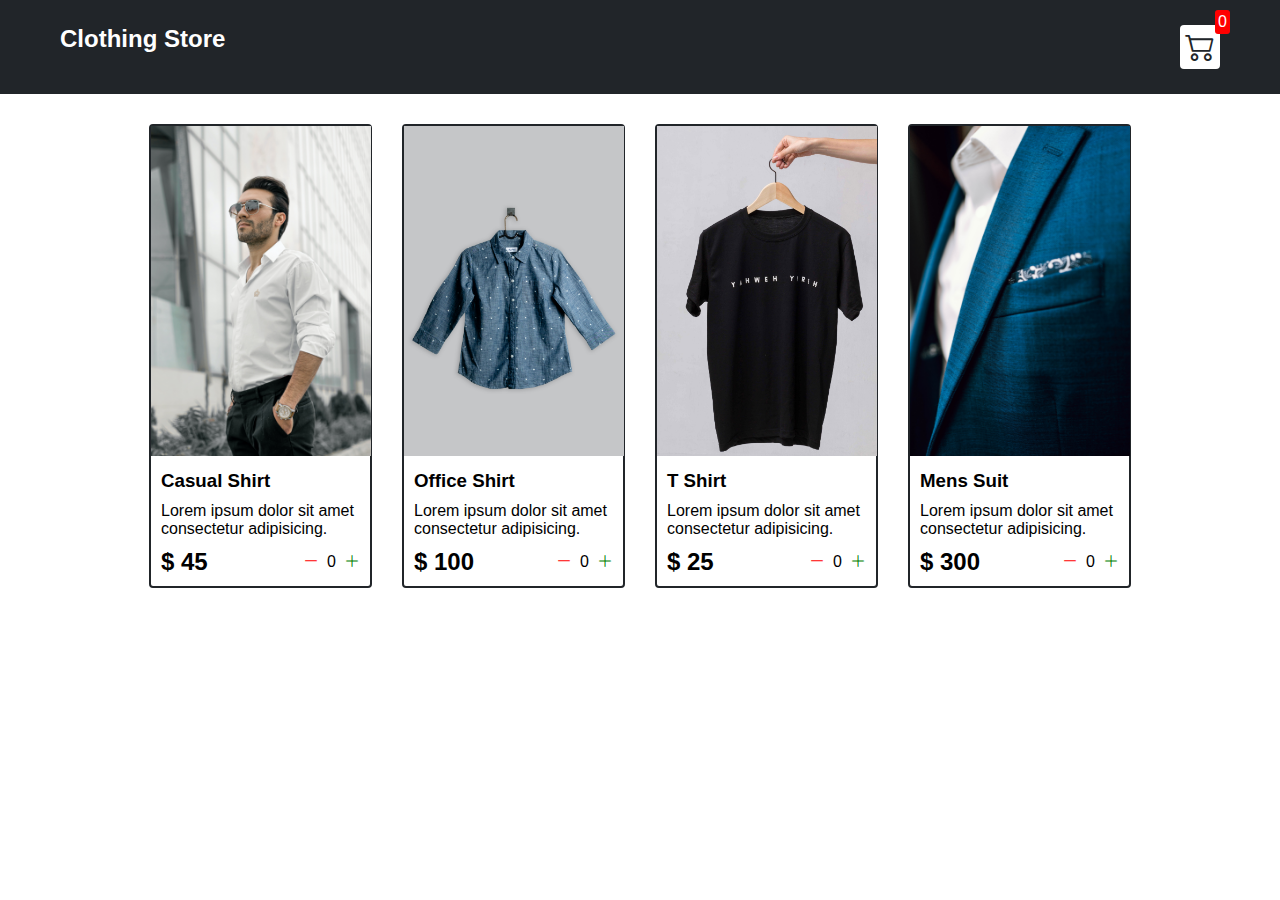
<file: New folder/index.html>
<!DOCTYPE html>
<html lang="en">
  <head>
    <meta charset="UTF-8" />
    <meta http-equiv="X-UA-Compatible" content="IE=edge" />
    <meta name="viewport" content="width=device-width, initial-scale=1.0" />
    <title>Clothing Store</title>
    <link rel="stylesheet" href="src/style.css" />
    <link
      rel="stylesheet"
      href="https://cdn.jsdelivr.net/npm/bootstrap-icons@1.8.1/font/bootstrap-icons.css"
    />
  </head>

  <body>
    <div class="navbar">
      <a href="index.html">
        <h2>Clothing Store</h2>
      </a>

      <a href="cart.html">
        <div class="cart">
          <i class="bi bi-cart2"></i>
          <div id="cartAmount" class="cartAmount">0</div>
        </div>
      </a>
    </div>

    <div class="shop" id="shop"></div>
  </body>
  <script src="src/Data.js"></script>
  <script src="src/main.js"></script>
</html>
</file>
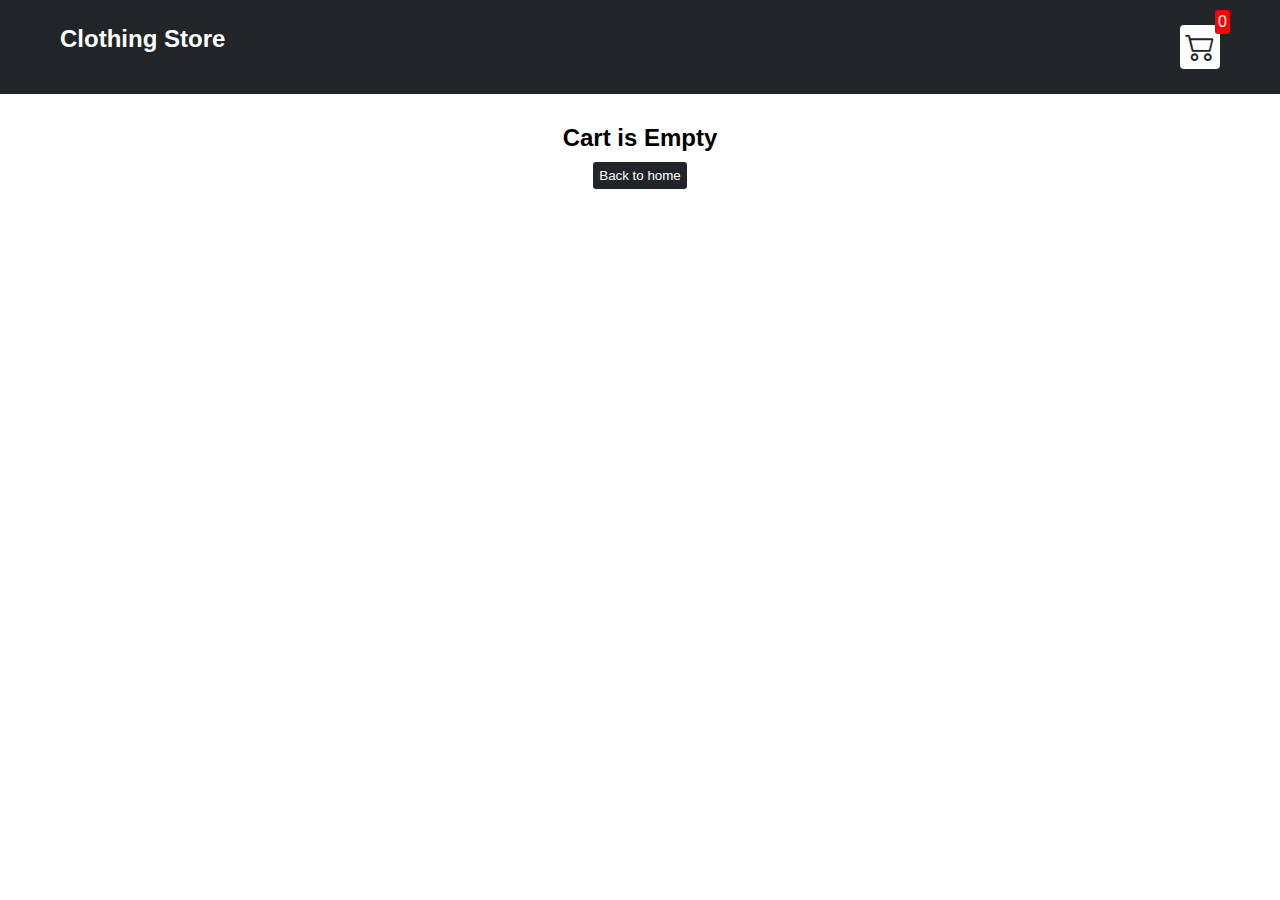
<file: New folder/cart.html>
<!DOCTYPE html>
<html lang="en">
  <head>
    <meta charset="UTF-8" />
    <meta http-equiv="X-UA-Compatible" content="IE=edge" />
    <meta name="viewport" content="width=device-width, initial-scale=1.0" />
    <title>Clothing Store</title>
    <link rel="stylesheet" href="src/style.css" />
    <link
      rel="stylesheet"
      href="https://cdn.jsdelivr.net/npm/bootstrap-icons@1.8.1/font/bootstrap-icons.css"
    />
  </head>

  <body>
    <div class="navbar">
      <a href="index.html">
        <h2>Clothing Store</h2>
      </a>

      <a href="cart.html">
        <div class="cart">
          <i class="bi bi-cart2"></i>
          <div id="cartAmount" class="cartAmount">0</div>
        </div>
      </a>
    </div>

    <div id="label" class="text-center"></div>

    <div class="shopping-cart" id="shopping-cart"></div>
  </body>
  <script src="src/Data.js"></script>
  <script src="src/cart.js"></script>
</html>
</file>
<file: New folder/src/style.css>
/**
* ! Changing default styles of the browser
**/

* {
  margin: 0;
  padding: 0;
  box-sizing: border-box;
}

body {
  font-family: sans-serif;
}

i {
  cursor: pointer;
}

a {
  text-decoration: none;
  color: white;
}

/**
* ! Navbar STyles are here
**/

.navbar {
  display: flex;
  flex-direction: row;
  justify-content: space-between;
  background-color: #212529;
  color: white;
  padding: 25px 60px;
  margin-bottom: 30px;
}

.cart {
  position: relative;
  background-color: #fff;
  color: #212529;
  font-size: 30px;
  padding: 5px;
  border-radius: 4px;
}

.cartAmount {
  position: absolute;
  top: -15px;
  right: -10px;
  font-size: 16px;
  background-color: red;
  color: white;
  padding: 3px;
  border-radius: 3px;
}

/**
* ! Shop items styles are here
**/

.shop {
  display: grid;
  grid-template-columns: repeat(4, 223px);
  gap: 30px;
  justify-content: center;
}

@media (max-width: 1000px) {
  .shop {
    grid-template-columns: repeat(2, 223px);
  }
}

@media (max-width: 500px) {
  .shop {
    grid-template-columns: repeat(1, 223px);
  }
}

.item {
  border: 2px solid #212529;
  border-radius: 4px;
}

.details {
  display: flex;
  flex-direction: column;
  padding: 10px;
  gap: 10px;
}

.price-quantity {
  display: flex;
  flex-direction: row;
  justify-content: space-between;
  align-items: center;
}

.buttons {
  display: flex;
  flex-direction: row;
  gap: 8px;
  font-size: 16px;
}

.bi-dash-lg {
  color: red;
}

.bi-plus-lg {
  color: green;
}

/**
* ! style rules for label and some buttons
**/

.text-center {
  text-align: center;
  margin-bottom: 20px;
}

.HomeBtn,
.checkout,
.removeAll {
  background-color: #212529;
  color: white;
  border: none;
  padding: 6px;
  border-radius: 3px;
  cursor: pointer;
  margin-top: 10px;
}

.checkout {
  background-color: green;
}
.removeAll {
  background-color: red;
}
.bi-x-lg {
  color: red;
  font-weight: bold;
}

/**
* ! style rules for shopping-cart
**/

.shopping-cart {
  display: grid;
  grid-template-columns: repeat(1, 320px);
  justify-content: center;
  gap: 15px;
}

/**
* ! style rules for cart-item
**/

.cart-item {
  border: 2px solid #212529;
  border-radius: 5px;
  display: flex;
}

.title-price-x {
  width: 195px;
  display: flex;
  align-items: center;
  justify-content: space-between;
  /* border: 2px solid red; */
}

.title-price {
  display: flex;
  align-items: center;
  gap: 10px;
}

.cart-item-price {
  background-color: #212529;
  color: white;
  border-radius: 4px;
  padding: 3px 6px;
}
</file>
